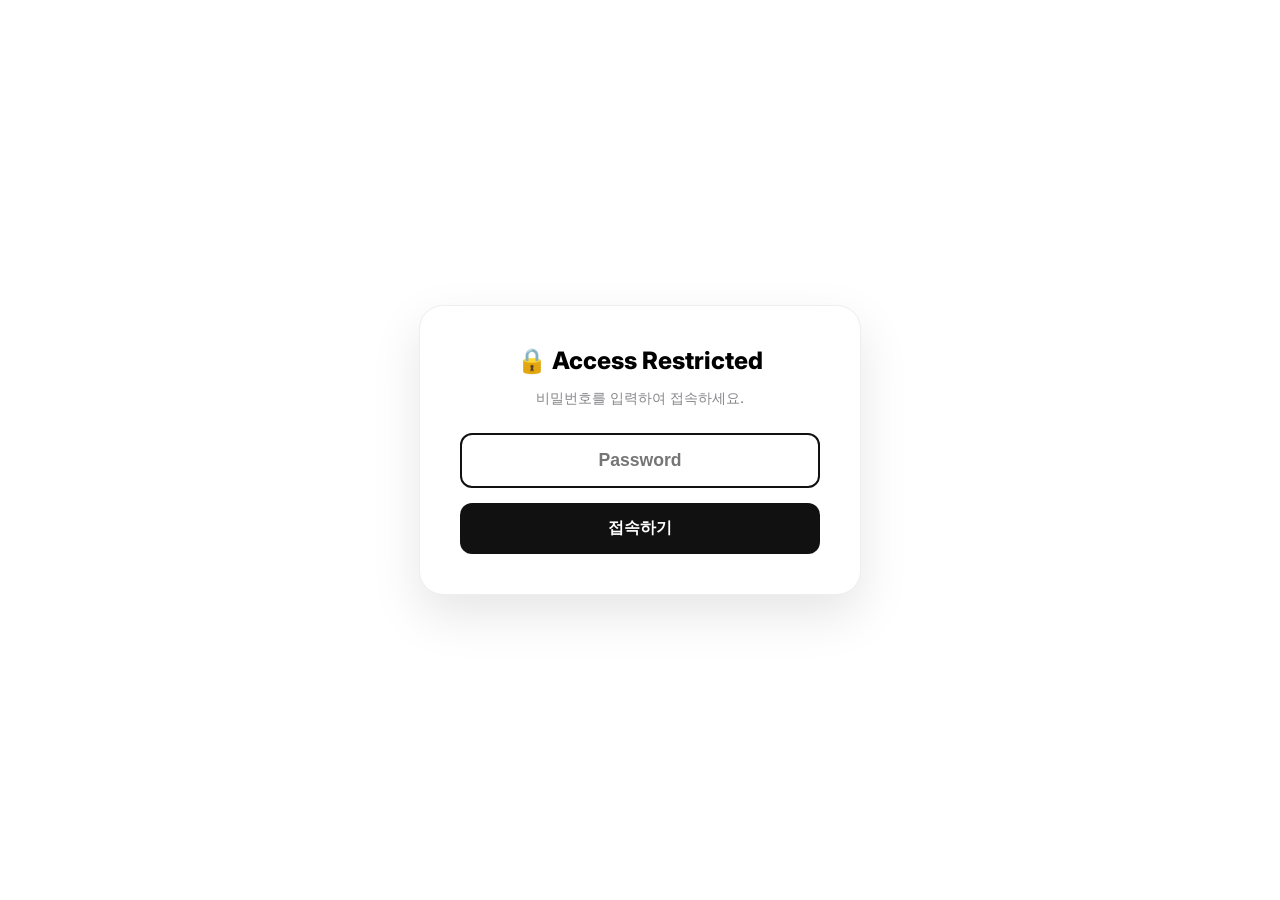
<file: gateway/index.html>
<!DOCTYPE html>
<html lang="ko">
<head>
    <meta charset="UTF-8">
    <meta name="viewport" content="width=device-width, initial-scale=1.0">
    <title>Stock Pro Gateway</title>
    <style>
        @import url('https://fonts.googleapis.com/css2?family=Inter:wght@400;600;700&display=swap');
        body { 
            font-family: 'Inter', 'Malgun Gothic', sans-serif; 
            background: #ffffff; 
            margin: 0; 
            display: flex; 
            align-items: center; 
            justify-content: center; 
            height: 100vh; 
        }
        .pw-box { 
            background: white; 
            padding: 40px; 
            border-radius: 24px; 
            box-shadow: 0 20px 50px rgba(0,0,0,0.1); 
            text-align: center; 
            width: 100%; 
            max-width: 360px; 
            border: 1px solid #eee; 
        }
        .pw-box h2 { margin: 0 0 10px; font-weight: 800; font-size: 1.5rem; }
        .pw-box p { color: #86868b; font-size: 0.9rem; margin-bottom: 25px; }
        .pw-box input { 
            width: 100%; 
            padding: 15px; 
            border: 2px solid #f2f2f2; 
            border-radius: 12px; 
            font-size: 1.1rem; 
            font-weight: 700; 
            text-align: center; 
            outline: none; 
            margin-bottom: 15px; 
            box-sizing: border-box; 
        }
        .pw-box input:focus { border-color: #111; }
        .pw-box button { 
            width: 100%; 
            padding: 15px; 
            background: #111; 
            color: white; 
            border: none; 
            border-radius: 12px; 
            font-size: 1rem; 
            font-weight: 700; 
            cursor: pointer; 
            transition: background 0.2s;
        }
        .pw-box button:hover { background: #333; }
        #pw-error { color: #ff3b30; margin-top: 15px; display: none; font-weight: 600; font-size: 0.9rem; }
    </style>
</head>
<body>
    <div class="pw-box">
        <h2>🔒 Access Restricted</h2>
        <p>비밀번호를 입력하여 접속하세요.</p>
        <input type="password" id="site-pw" placeholder="Password" autofocus onkeydown="if(event.key==='Enter') checkPassword()">
        <button onclick="checkPassword()">접속하기</button>
        <p id="pw-error">비밀번호가 올바르지 않습니다.</p>
    </div>

    <script>
        function showError() {
            document.getElementById('pw-error').style.display = 'block';
            document.getElementById('site-pw').value = '';
            document.getElementById('site-pw').focus();
        }

        // 서버 검증 로그인: 비밀번호 = 사용자 ID(uid)
        async function checkPassword() {
            const pw = document.getElementById('site-pw').value;
            try {
                const res = await fetch('/api/auth/login', {
                    method: 'POST',
                    headers: { 'Content-Type': 'application/json' },
                    body: JSON.stringify({ password: pw })
                });
                if (res.ok) {
                    const data = await res.json();
                    sessionStorage.setItem('site_auth', 'true');
                    sessionStorage.setItem('user_id', data.uid);
                    location.href = '/stock';
                } else {
                    showError();
                }
            } catch (e) {
                showError();
            }
        }

        // 이미 인증됨? 게이트웨이 건너뜀.
        if (sessionStorage.getItem('site_auth') === 'true' && sessionStorage.getItem('user_id')) {
            location.href = '/stock';
        }
    </script>
</body>
</html>
</file>
